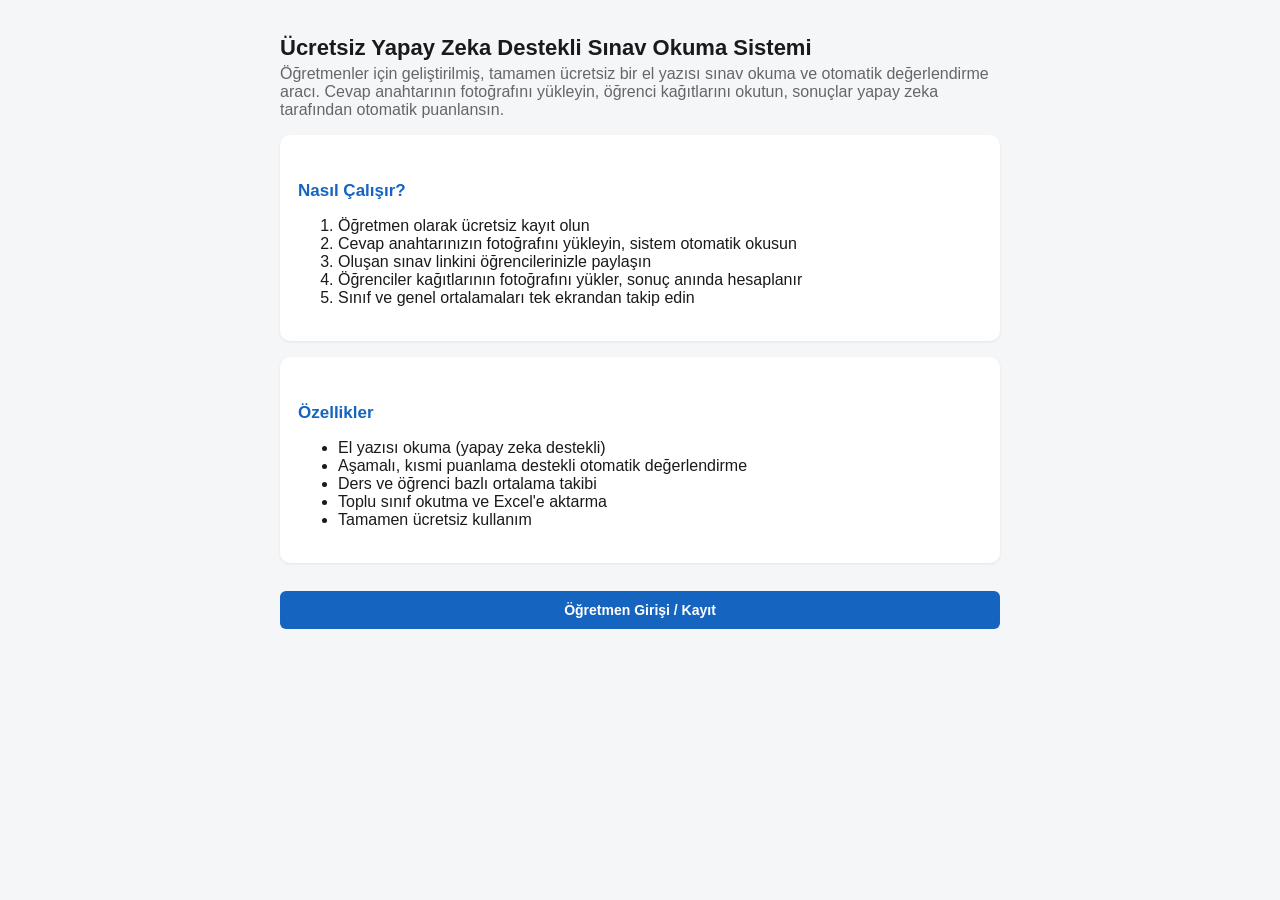
<file: index.html>
<!DOCTYPE html>
<html lang="tr">
<head>
<meta charset="UTF-8">
<meta name="viewport" content="width=device-width, initial-scale=1.0">
<title>Ücretsiz Yapay Zeka Destekli Sınav Okuma ve Değerlendirme Sistemi</title>
<meta name="description" content="Öğretmenler için ücretsiz, yapay zeka destekli el yazısı sınav okuma ve otomatik değerlendirme sistemi. Cevap anahtarını okutun, öğrenci kağıtlarını değerlendirin, sonuçları anında görün.">
<link rel="stylesheet" href="stil.css">
</head>
<body>
<div class="kapsayici">
  <h1>Ücretsiz Yapay Zeka Destekli Sınav Okuma Sistemi</h1>
  <p class="aciklama">
    Öğretmenler için geliştirilmiş, tamamen ücretsiz bir el yazısı sınav okuma ve
    otomatik değerlendirme aracı. Cevap anahtarının fotoğrafını yükleyin, öğrenci
    kağıtlarını okutun, sonuçlar yapay zeka tarafından otomatik puanlansın.
  </p>

  <div class="kart">
    <h2>Nasıl Çalışır?</h2>
    <ol>
      <li>Öğretmen olarak ücretsiz kayıt olun</li>
      <li>Cevap anahtarınızın fotoğrafını yükleyin, sistem otomatik okusun</li>
      <li>Oluşan sınav linkini öğrencilerinizle paylaşın</li>
      <li>Öğrenciler kağıtlarının fotoğrafını yükler, sonuç anında hesaplanır</li>
      <li>Sınıf ve genel ortalamaları tek ekrandan takip edin</li>
    </ol>
  </div>

  <div class="kart">
    <h2>Özellikler</h2>
    <ul>
      <li>El yazısı okuma (yapay zeka destekli)</li>
      <li>Aşamalı, kısmi puanlama destekli otomatik değerlendirme</li>
      <li>Ders ve öğrenci bazlı ortalama takibi</li>
      <li>Toplu sınıf okutma ve Excel'e aktarma</li>
      <li>Tamamen ücretsiz kullanım</li>
    </ul>
  </div>

  <a href="ogretmen.html"><button style="width:100%;">Öğretmen Girişi / Kayıt</button></a>
</div>
</body>
</html>
</file>
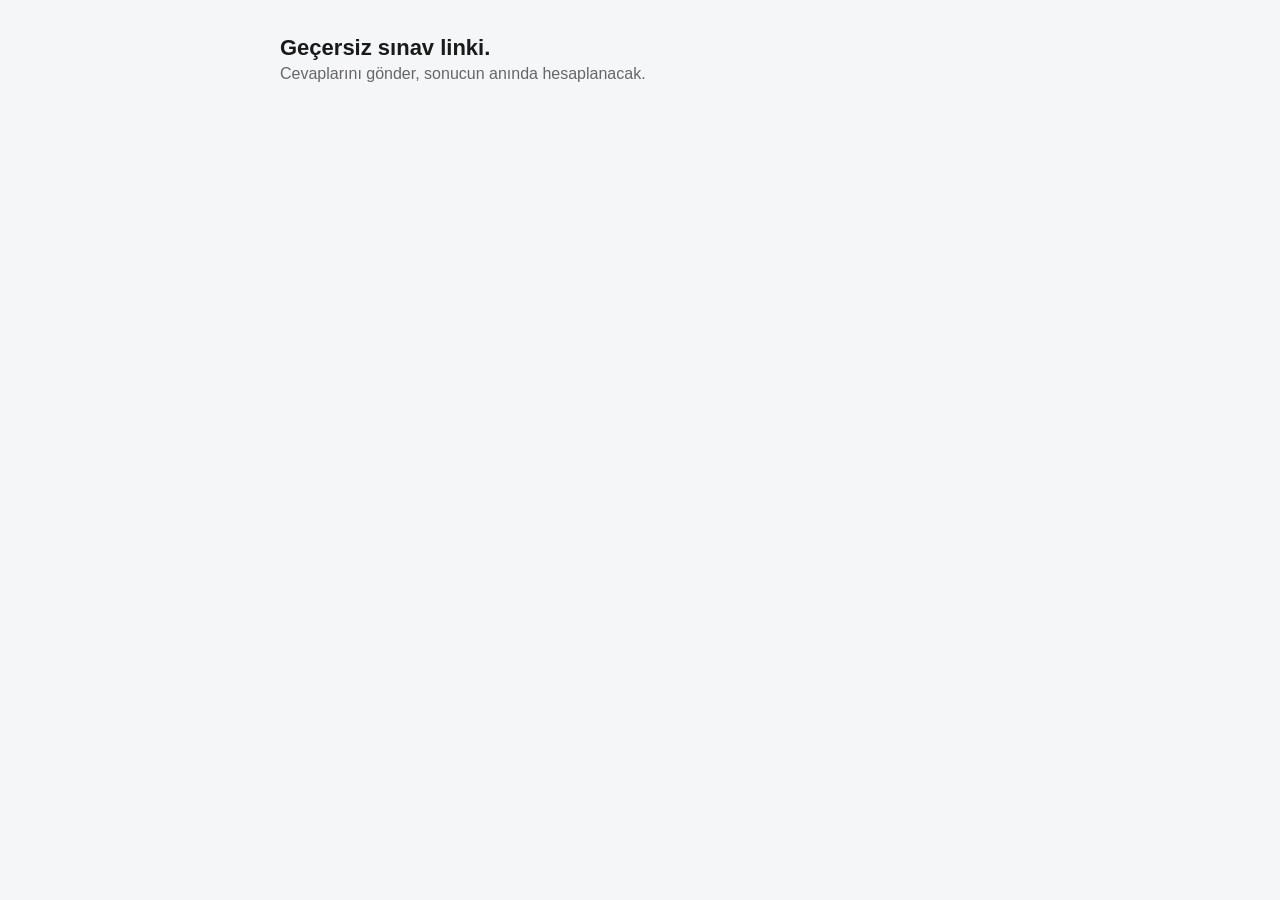
<file: sinav.html>
<!DOCTYPE html>
<html lang="tr">
<head>
<meta charset="UTF-8">
<meta name="viewport" content="width=device-width, initial-scale=1.0">
<title>Sınav Kağıdını Gönder</title>
<link rel="stylesheet" href="stil.css">
</head>
<body>
<div class="kapsayici">
  <h1 id="sinavBasligi">Sınav yükleniyor...</h1>
  <p class="aciklama">Cevaplarını gönder, sonucun anında hesaplanacak.</p>

  <div class="kart" id="formKarti">
    <label for="adSoyad">Adın Soyadın</label>
    <input type="text" id="adSoyad" placeholder="Örn: Ahmet Yılmaz">

    <label for="ogrenciNo">Öğrenci numaran (varsa)</label>
    <input type="text" id="ogrenciNo" placeholder="Örn: 12">

    <label for="testCevaplari">Test sorularının cevapları varsa (örn: 1:A, 2:C, 3:B)</label>
    <textarea id="testCevaplari" rows="2" placeholder="1:A, 2:C, 3:B ..."></textarea>

    <label for="ogrenciApiAnahtari">Kendi anahtarını kullanmak istersen (opsiyonel) <button type="button" class="info-btn" onclick="toggleYardim('ogrYardim')">ⓘ</button></label>
    <div id="ogrYardim" class="yardim-kutusu" style="display:none;"></div>
    <div class="buton-satiri">
      <input type="text" id="ogrenciApiAnahtari" placeholder="Boş bırakabilirsin">
      <button class="ikincil" type="button" onclick="window.open('https://aistudio.google.com/apikey','_blank')">Anahtar Al</button>
    </div>

    <label>Yazılı / el yazısı kağıdının fotoğrafı (arkalı önlü / çok sayfa: "Fotoğraf Ekle"ye tekrar tekrar bas)</label>
    <div id="kagitFotoAlani"></div>

    <button onclick="gonder()" id="gonderBtn">Cevaplarımı Gönder</button>
    <div id="gonderMesaj"></div>
  </div>

  <div class="kart" id="sonucKarti" style="display:none;">
    <h2>Sonucun</h2>
    <div class="puan-buyuk" id="toplamPuan"></div>
    <table id="soruTablosu"></table>
  </div>
</div>

<script src="ayarlar.js?v=2026091701"></script>
<script>
document.getElementById("ogrYardim").innerHTML = apiAnahtariYardimHtml();

const urlParametreleri = new URLSearchParams(window.location.search);
const linkKodu = urlParametreleri.get("kod");
const kagitToplayici = fotografToplayiciOlustur(document.getElementById("kagitFotoAlani"));

async function sinavBilgisiniYukle() {
  if (!linkKodu) {
    document.getElementById("sinavBasligi").textContent = "Geçersiz sınav linki.";
    document.getElementById("formKarti").style.display = "none";
    return;
  }
  const sonuc = await api("admin-api", { action: "sinav_bilgisi_getir", link_kodu: linkKodu });
  if (sonuc.basarili) {
    document.getElementById("sinavBasligi").textContent = sonuc.sinav_adi;
  } else {
    document.getElementById("sinavBasligi").textContent = "Sınav bulunamadı.";
    document.getElementById("formKarti").style.display = "none";
  }
}

async function gonder() {
  const adSoyad = document.getElementById("adSoyad").value.trim();
  const ogrenciNo = document.getElementById("ogrenciNo").value.trim();
  const testCevaplari = document.getElementById("testCevaplari").value.trim();
  const dosyalar = kagitToplayici.dosyalar;
  const btn = document.getElementById("gonderBtn");
  const mesajAlani = document.getElementById("gonderMesaj");

  if (!adSoyad) { mesajAlani.innerHTML = `<div class="mesaj hata">Adını gir.</div>`; return; }
  if (!testCevaplari && dosyalar.length === 0) {
    mesajAlani.innerHTML = `<div class="mesaj hata">Test cevaplarını yaz veya fotoğraf ekle.</div>`;
    return;
  }

  btn.disabled = true;
  mesajAlani.innerHTML = `<div class="mesaj basarili">Değerlendiriliyor, lütfen bekle...</div>`;

  try {
    const gorseller = dosyalar.length > 0 ? await birdenFazlaDosyayiBase64eCevir(dosyalar) : [];
    const sonuc = await api("sinav-degerlendir", {
      link_kodu: linkKodu,
      ogrenci_ad_soyad: adSoyad,
      ogrenci_no: ogrenciNo || null,
      test_cevaplari: testCevaplari || null,
      gorseller,
      gemini_api_key: document.getElementById("ogrenciApiAnahtari").value.trim() || null,
    });

    if (sonuc.basarili) {
      mesajAlani.innerHTML = "";
      document.getElementById("formKarti").style.display = "none";
      document.getElementById("sonucKarti").style.display = "block";
      document.getElementById("toplamPuan").textContent = sonuc.sonuc.puan;

      let tabloHtml = `<tr><th>Soru</th><th>Cevabın</th><th>Puan</th><th>Durum</th></tr>`;
      for (const s of sonuc.sonuc.soru_detaylari || []) {
        const durum = s.dogru_mu
          ? `<span class="dogru">Doğru</span>`
          : `<span class="yanlis">${s.aciklama ? s.aciklama : "Eksik/Yanlış"}</span>`;
        const puanGosterimi = (s.kazanilan_puan !== undefined && s.soru_puani !== undefined)
          ? `${s.kazanilan_puan} / ${s.soru_puani}`
          : "-";
        tabloHtml += `<tr><td>${s.soru_no}</td><td>${s.ogrenci_cevabi ?? "-"}</td><td>${puanGosterimi}</td><td>${durum}</td></tr>`;
      }
      document.getElementById("soruTablosu").innerHTML = tabloHtml;
    } else {
      mesajAlani.innerHTML = `<div class="mesaj hata">${sonuc.hata}</div>`;
    }
  } catch (e) {
    mesajAlani.innerHTML = `<div class="mesaj hata">Hata: ${e}</div>`;
  } finally {
    btn.disabled = false;
  }
}

sinavBilgisiniYukle();
</script>
</body>
</html>
</file>
<file: stil.css>
* { box-sizing: border-box; }

body {
  font-family: -apple-system, "Segoe UI", Roboto, Arial, sans-serif;
  background: #f4f6f8;
  color: #1a1a1a;
  margin: 0;
  padding: 20px;
}

.kapsayici {
  max-width: 720px;
  margin: 0 auto;
}

h1 { font-size: 22px; margin-bottom: 4px; }
h2 { font-size: 17px; margin-top: 28px; margin-bottom: 10px; color: #1565c0; }
p.aciklama { color: #666; margin-top: 0; }

.kart {
  background: white;
  border-radius: 10px;
  padding: 18px;
  margin-bottom: 16px;
  box-shadow: 0 1px 3px rgba(0,0,0,0.08);
}

label { display: block; font-weight: 600; font-size: 13px; margin: 10px 0 4px; }

input[type=text], input[type=number], select, textarea {
  width: 100%;
  padding: 10px;
  border: 1px solid #ccc;
  border-radius: 6px;
  font-size: 14px;
}

button {
  background: #1565c0;
  color: white;
  border: none;
  padding: 11px 18px;
  border-radius: 6px;
  font-size: 14px;
  font-weight: 600;
  cursor: pointer;
  margin-top: 12px;
}
button:hover { background: #0d47a1; }
button:disabled { background: #aaa; cursor: not-allowed; }

button.ikincil {
  background: #ff6f00;
}
button.ikincil:hover { background: #e65100; }

table {
  width: 100%;
  border-collapse: collapse;
  font-size: 14px;
  margin-top: 8px;
}
th, td {
  text-align: left;
  padding: 8px;
  border-bottom: 1px solid #eee;
}
th { color: #666; font-weight: 600; }

.dogru { color: #1b7a1b; font-weight: 600; }
.yanlis { color: #c62828; font-weight: 600; }

.link-kutusu {
  background: #eef4fc;
  border: 1px dashed #1565c0;
  padding: 12px;
  border-radius: 6px;
  word-break: break-all;
  font-size: 13px;
}

.mesaj { padding: 10px; border-radius: 6px; margin-top: 10px; font-size: 14px; }
.mesaj.basarili { background: #e6f4ea; color: #1b7a1b; }
.mesaj.hata { background: #fdecea; color: #c62828; }

.puan-buyuk {
  font-size: 42px;
  font-weight: 700;
  color: #1565c0;
  text-align: center;
  margin: 10px 0;
}

.foto-toplayici { margin: 8px 0 4px; }
.foto-toplayici button { margin-top: 0; margin-right: 8px; padding: 8px 12px; font-size: 13px; }
.thumb-alan { margin-top: 8px; }
.thumb-item {
  display: inline-block;
  background: #eef4fc;
  border: 1px solid #c6dcf5;
  border-radius: 5px;
  padding: 4px 8px;
  margin: 3px 4px 3px 0;
  font-size: 13px;
}
.thumb-item a { color: #c62828; text-decoration: none; margin-left: 6px; font-weight: 700; }

.ogrenci-blok {
  border: 1px solid #ddd;
  border-radius: 8px;
  padding: 12px;
  margin-bottom: 12px;
  background: #fafbfc;
}
.ogrenci-blok h4 { margin: 0 0 6px; font-size: 14px; color: #333; }
.ogrenci-blok .sil-blok { background: #c62828; padding: 6px 10px; font-size: 12px; float: right; margin-top: -34px; }

.info-btn {
  background: #e0e0e0;
  color: #444;
  border: none;
  border-radius: 50%;
  width: 20px;
  height: 20px;
  padding: 0;
  font-size: 12px;
  line-height: 20px;
  margin: 0 0 0 6px;
  vertical-align: middle;
  cursor: pointer;
}
.info-btn:hover { background: #cfcfcf; }

.yardim-kutusu {
  background: #fff8e1;
  border: 1px solid #ffe0a3;
  border-radius: 6px;
  padding: 10px 14px;
  margin: 8px 0;
  font-size: 13px;
  color: #5a4a1a;
}
.yardim-kutusu ol { margin: 6px 0; padding-left: 20px; }
.yardim-kutusu a { color: #1565c0; }

.buton-satiri { display: flex; gap: 8px; align-items: center; margin-top: 6px; }
.buton-satiri input { flex: 1; }
.buton-satiri button { margin-top: 0; white-space: nowrap; }
</file>
